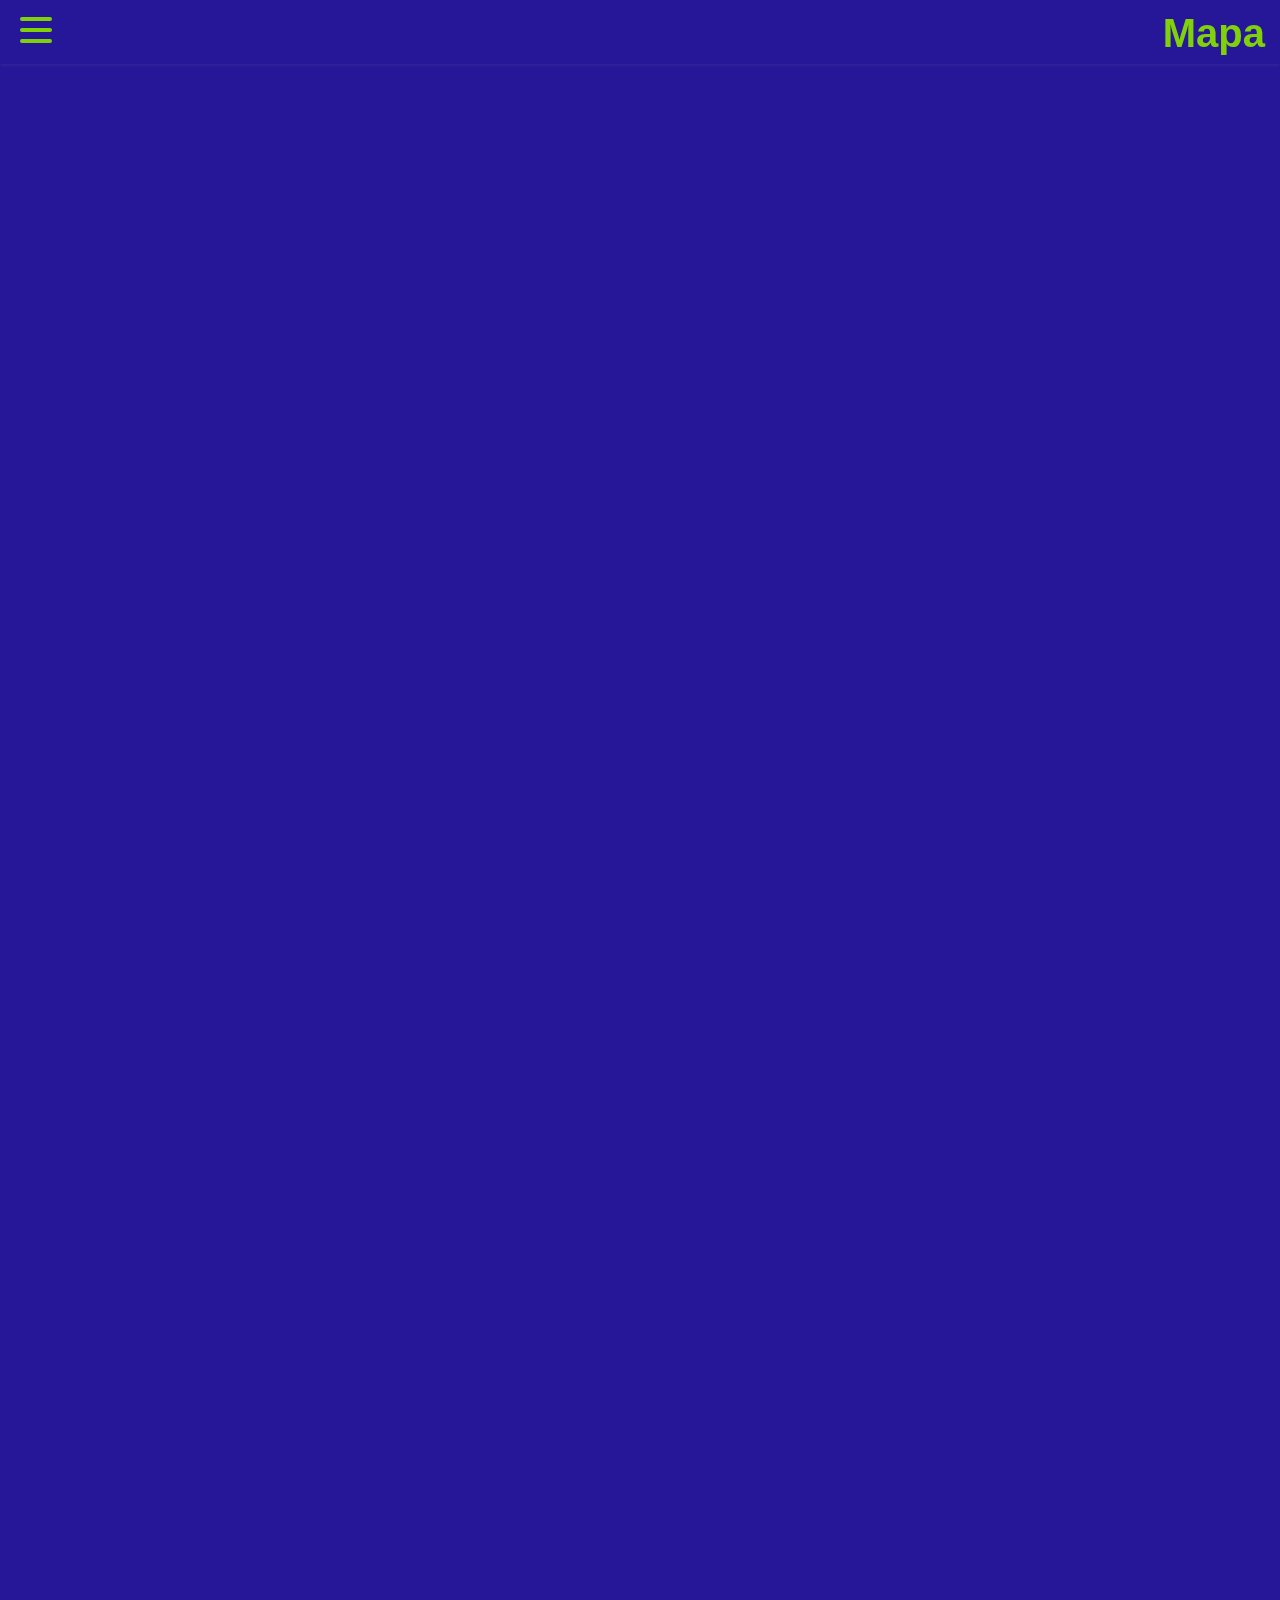
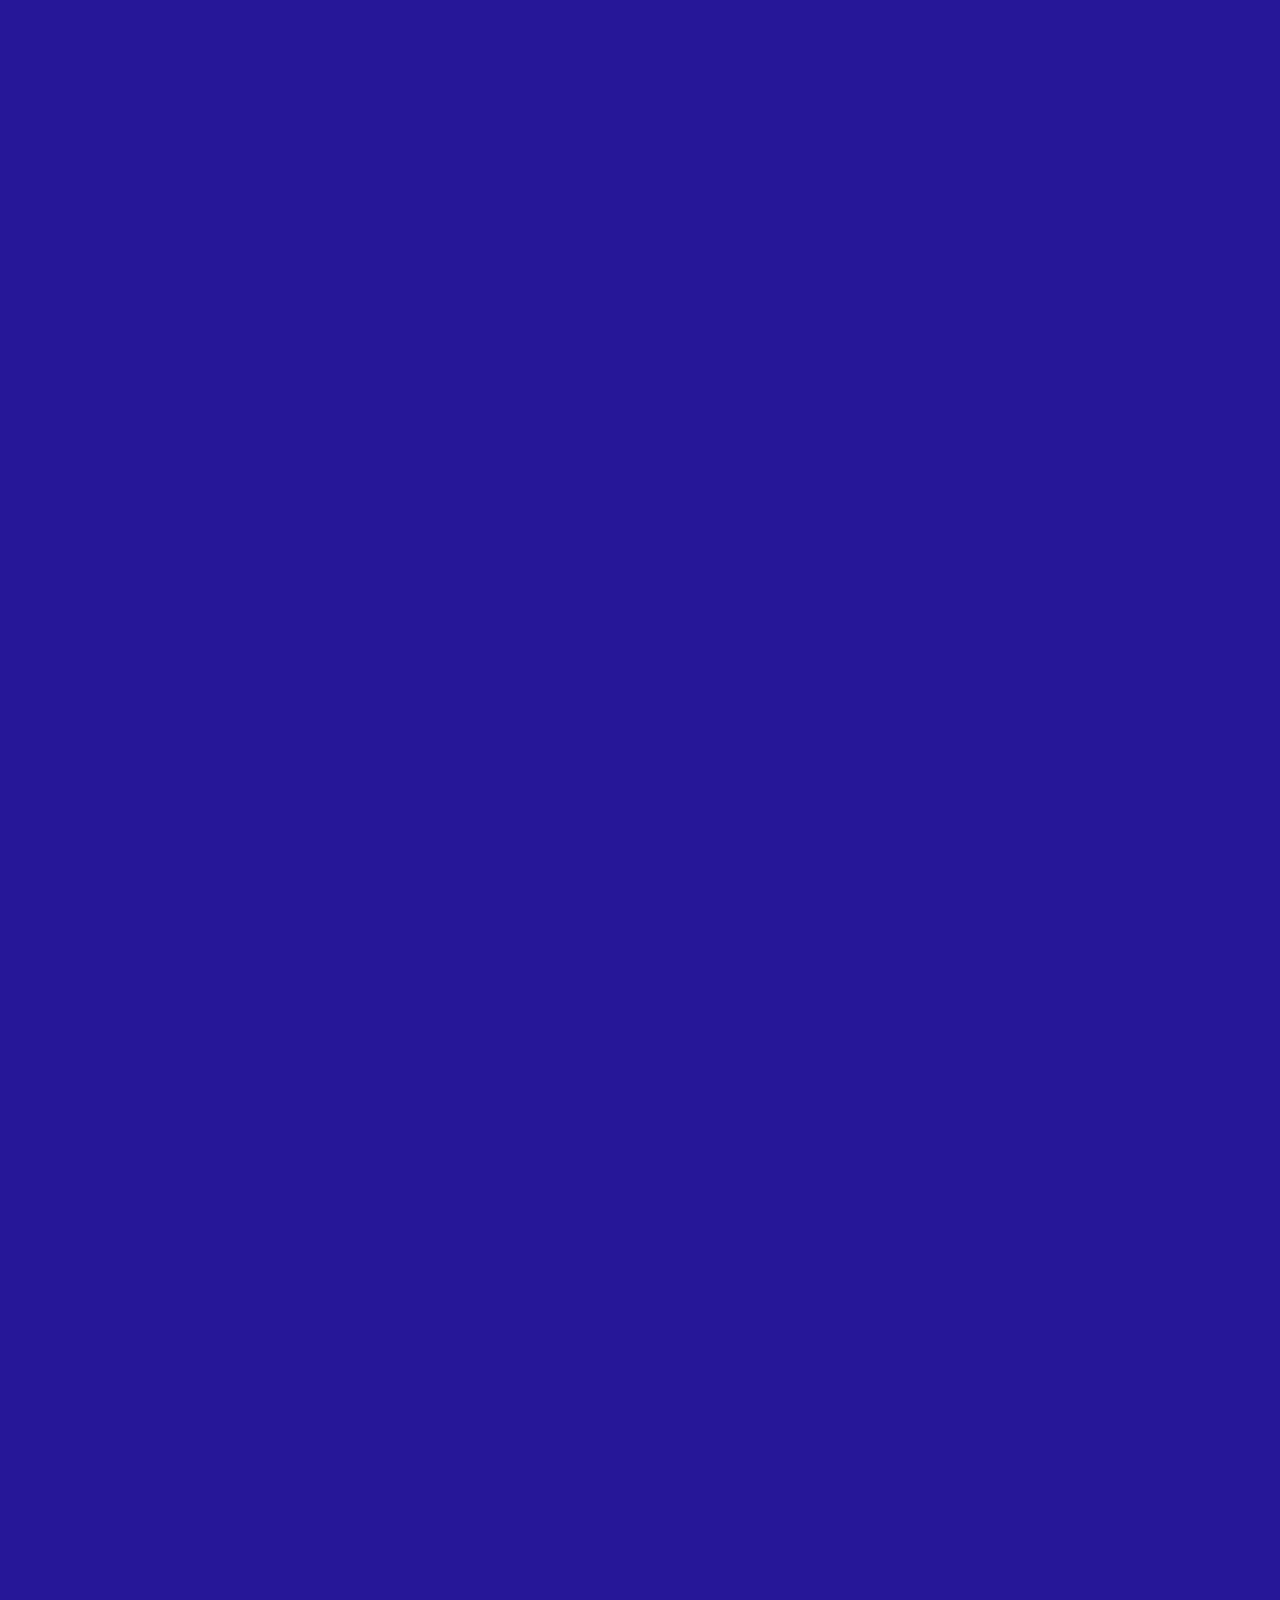
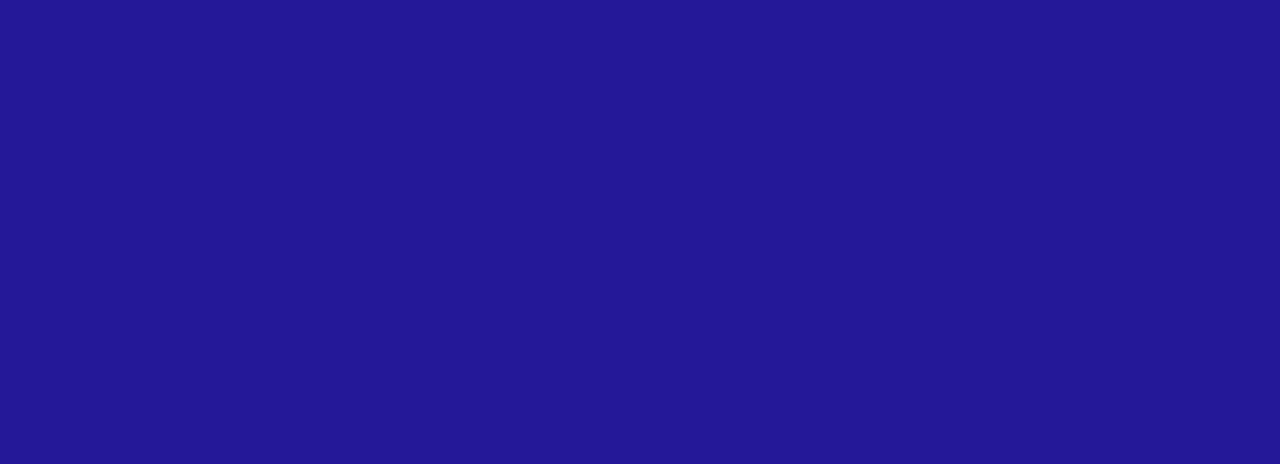
<file: map.html>
<!DOCTYPE html>
<html lang="en">
    <head>
        <meta charset="UTF-8">
        <meta http-equiv="X-UA-Compatible" content="IE=edge">
        <meta name="viewport" content="width=device-width, initial-scale=1.0">

        <link rel="stylesheet" href="map.css">

        <script src='https://api.mapbox.com/mapbox-gl-js/v2.8.2/mapbox-gl.js'></script>
        <link href='https://api.mapbox.com/mapbox-gl-js/v2.8.2/mapbox-gl.css' rel='stylesheet' />

        <title>O que jair tá fazendo?</title>
    </head>
    <body>
        <!-- Início do menu -->
  <nav>
    <div class="navbar">
      <div class="container nav-container">
          <input class="checkbox" type="checkbox" name="" id="" />
          <div class="hamburger-lines">
            <span class="line line1"></span>
            <span class="line line2"></span>
            <span class="line line3"></span>
          </div>  
          <div class="logo">
            <h1>Mapa</h1>
        </div>
        <div class="menu-items">
            <li class="menu-iten"> <a href="https://oquejair.github.io/site">Início</a> </li>
            <li class="menu-iten"> <a href="https://twitter.com/oquejair" target="_blank">Bot Twitter</a> </li>
            <li class="menu-iten"> <a href="https://t.me/oquejair_bot" target="_blank">Bot Telegram</a> </li>
            <li class="menu-iten"> <a href="https://oquejair.github.io/site/quiz/quiz.html">Quiz</a> </li>
            <li class="menu-iten"> <a href="https://oquejair.github.io/site/calendar/calendar.html">Calendário</a> </li>
            <li class="menu-iten"> <a href="https://oquejair.github.io/site/map/map.html">Mapa</a> </li>
            <li class="menu-iten"> <a href="https://github.com/oquejair/oquejair" target="_blank">Código aberto</a> </li>
            <li class="menu-iten"> <a href="https://oquejair.github.io/site/about/about.html">Sobre</a> </li>
          </div>
      </div>
    </div>
  </nav>
  <!-- Fim do menu -->

        <main>
            
            <section class="passos">
                <div id="map"></div>
                <div class= 'passo-1'></div>
                <div class= 'passo-2'></div>
                <div class= 'passo-3'></div>
                <div class= 'passo-4'></div>
            </section>

            <div class = "gatilhos">
                <div data-alvo="passo-1">
                    <div class = 'titulo'>
                        <h1>As viagens de Jair</h1>
                        <h2>Com dados da agenda presidencial de Jair até 1° de julho de 2022, selecionamos 3 curiosidades entre as 10 cidades 
                            onde o presidente esteve mais dias em seu mandato.</h2>
                    </div>

                </div>
                <div data-alvo="passo-2">
                    <div class="text-box">
                        <p><b>Resende (RJ) - Brasil</b></p>
                        <p>Essa cidade de 132 mil habitantes aparece em 3º lugar no ranking de locais onde Jair mais ficou: 9 dias.
                        Em todas as vezes para cerimônias na Academia Militar das Agulhas Negras (AMAN), a escola de formação de 
                        oficiais que podem chegar aos mais altos cargos do Exército e onde o presidente estudou nos anos 70.
                        </p>
                    </div>
                </div>
                <div data-alvo="passo-3">
                    <div class="text-box">
                        <p><b>São Francisco do Sul (SC) - Brasil</b></p>
                        <p>Em 9º lugar aparece uma cidade de 27 mil habitantes: São Francisco do Sul (SC), onde Jair passou 
                            férias em 2022. Andou de jet-ski, foi a parque de diversões, onde deu pilotou carros "Hot Wheels" 
                            em um show. Gastou quase R$ 900 mil nessa viagem. E ignorou as enchentes que aconteciam na Bahia, 
                            onde morreram 26 pessoas.
                        </p>
                    </div>
                </div>
                <div data-alvo="passo-4">
                    <div class="text-box">
                        <p><b>Abu Dhabi - Brasil</b></p>
                        <p>A cidade fora do Brasil em que Bolsonaro ficou mais tempo foi Abu Dhabi, nos Emirados Árabes, 
                            com 4 dias. Vale saber que, nos bastidores, o governo de Jair tem se aproximado da empresa de 
                            "cibersegurança" DarkMatter, que é investigada pelo FBI, acusada de ser um projeto de hackeamento, 
                            espionagem, identificação, difamação e repressão de opositores do país. 
                        </p>
                    </div>
                </div>
            </div>

            <script src='map.js'></script>
        </main>
    </body>
</html>
</file>
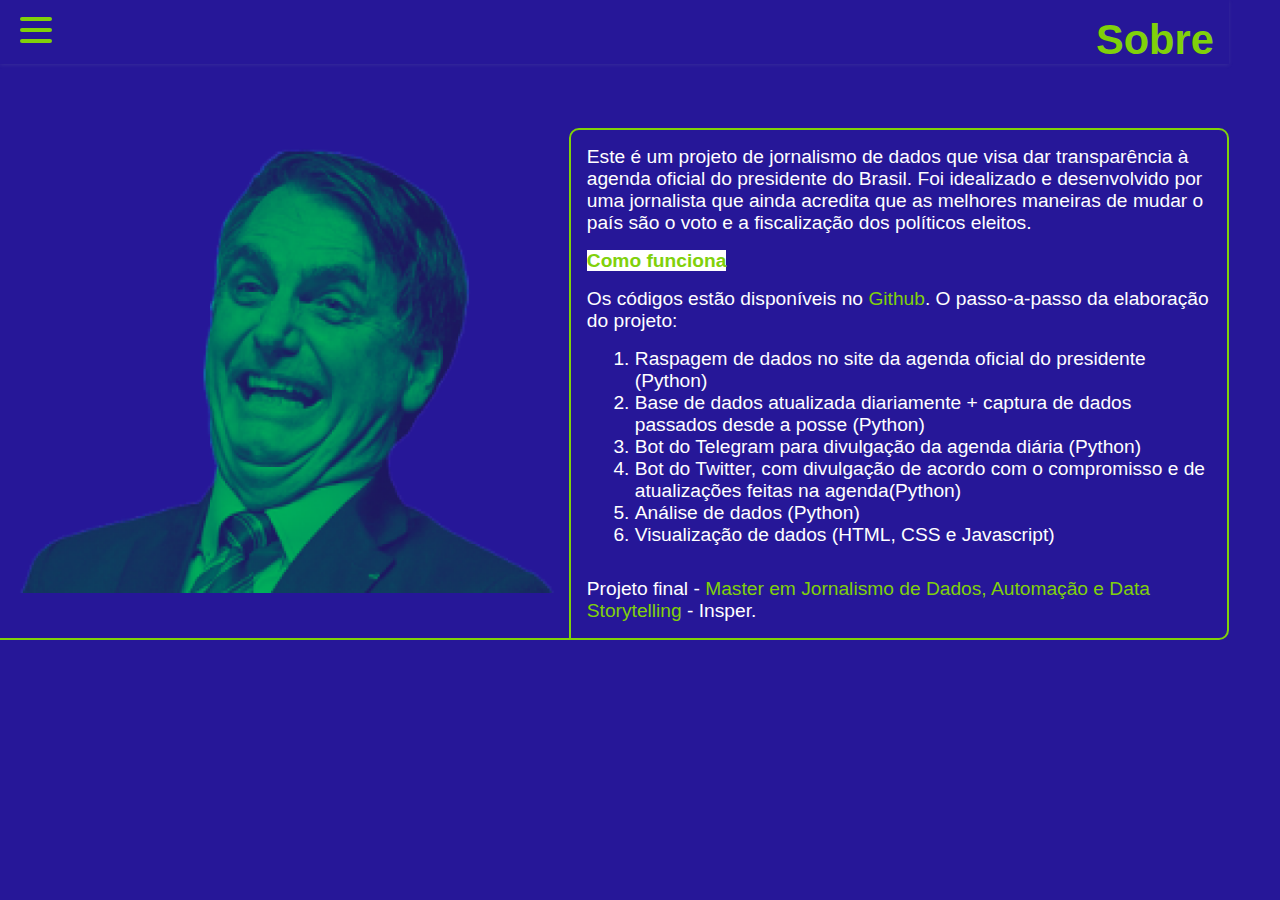
<file: about/about.html>
<!DOCTYPE html>
<html lang="pt">
  <head>
      <meta charset="UTF-8">
      <meta http-equiv="X-UA-Compatible" content="IE=edge">
      <meta name="viewport" content="width=device-width, initial-scale=1.0">
      <link rel="stylesheet" href="about.css">
      <title>O que jair tá fazendo?</title>
  </head>
  <body>

    <!-- Início do menu -->
    <nav>
      <div class="navbar">
        <div class="container nav-container">
            <input class="checkbox" type="checkbox" name="" id="" />
            <div class="hamburger-lines">
              <span class="line line1"></span>
              <span class="line line2"></span>
              <span class="line line3"></span>
            </div> 
            <div class="logo">
              <h1>Sobre</h1>
          </div>
            <div class="menu-items">
              <li class="menu-iten"> <a href="https://oquejair.github.io/site">Início</a> </li>
              <li class="menu-iten"> <a href="https://twitter.com/oquejair" target="_blank">Bot Twitter</a> </li>
              <li class="menu-iten"> <a href="https://t.me/oquejair_bot" target="_blank">Bot Telegram</a> </li>
              <li class="menu-iten"> <a href="https://oquejair.github.io/site/quiz/quiz.html">Quiz</a> </li>
              <li class="menu-iten"> <a href="https://oquejair.github.io/site/calendar/calendar.html">Calendário</a> </li>
              <li class="menu-iten"> <a href="https://oquejair.github.io/site/map/map.html">Mapa</a> </li>
              <li class="menu-iten"> <a href="https://github.com/oquejair/oquejair" target="_blank">Código aberto</a> </li>
              <li class="menu-iten"> <a href="https://oquejair.github.io/site/about/about.html">Sobre</a> </li>
            </div>
        </div>
      </div>
    </nav>
    <!-- Fim do menu -->

    <!-- Sobre -->
    <section>
      <div class="jair">
        <img src="jair.png">
      </div>
      <div class="sobre">
        <p>Este é um projeto de jornalismo de dados que visa dar transparência à agenda oficial do presidente do Brasil. 
          Foi idealizado e desenvolvido por uma jornalista que ainda acredita que as melhores 
          maneiras de mudar o país são o voto e a fiscalização dos políticos eleitos.</p>
        <br>
        <p><b><span class ="title"> Como funciona </span></b></p><br>
        <p>Os códigos estão disponíveis no <a href="https://github.com/oquejair/oquejair" target="_blank">Github</a>. O passo-a-passo da elaboração do projeto:</p>
        <br>
        <ol>
          <li>Raspagem de dados no site da agenda oficial do presidente (Python)</li>
          <li>Base de dados atualizada diariamente + captura de dados passados desde a posse (Python)</li>
          <li>Bot do Telegram para divulgação da agenda diária (Python)</li>
          <li>Bot do Twitter, com divulgação de acordo com o compromisso e de atualizações feitas na agenda(Python)</li>
          <li>Análise de dados (Python)</li>
          <li>Visualização de dados (HTML, CSS e Javascript)</li>
        </ol>
        <br>
        <br>
        <p>Projeto final - <a href="https://www.insper.edu.br/pos-graduacao/master-em-jornalismo-de-dados-automacao-e-data-storytelling/" target="_blank">Master em Jornalismo de Dados, Automação e Data Storytelling</a> - Insper.</p>
      </div>
    <section>
  </body>
</html>
</file>
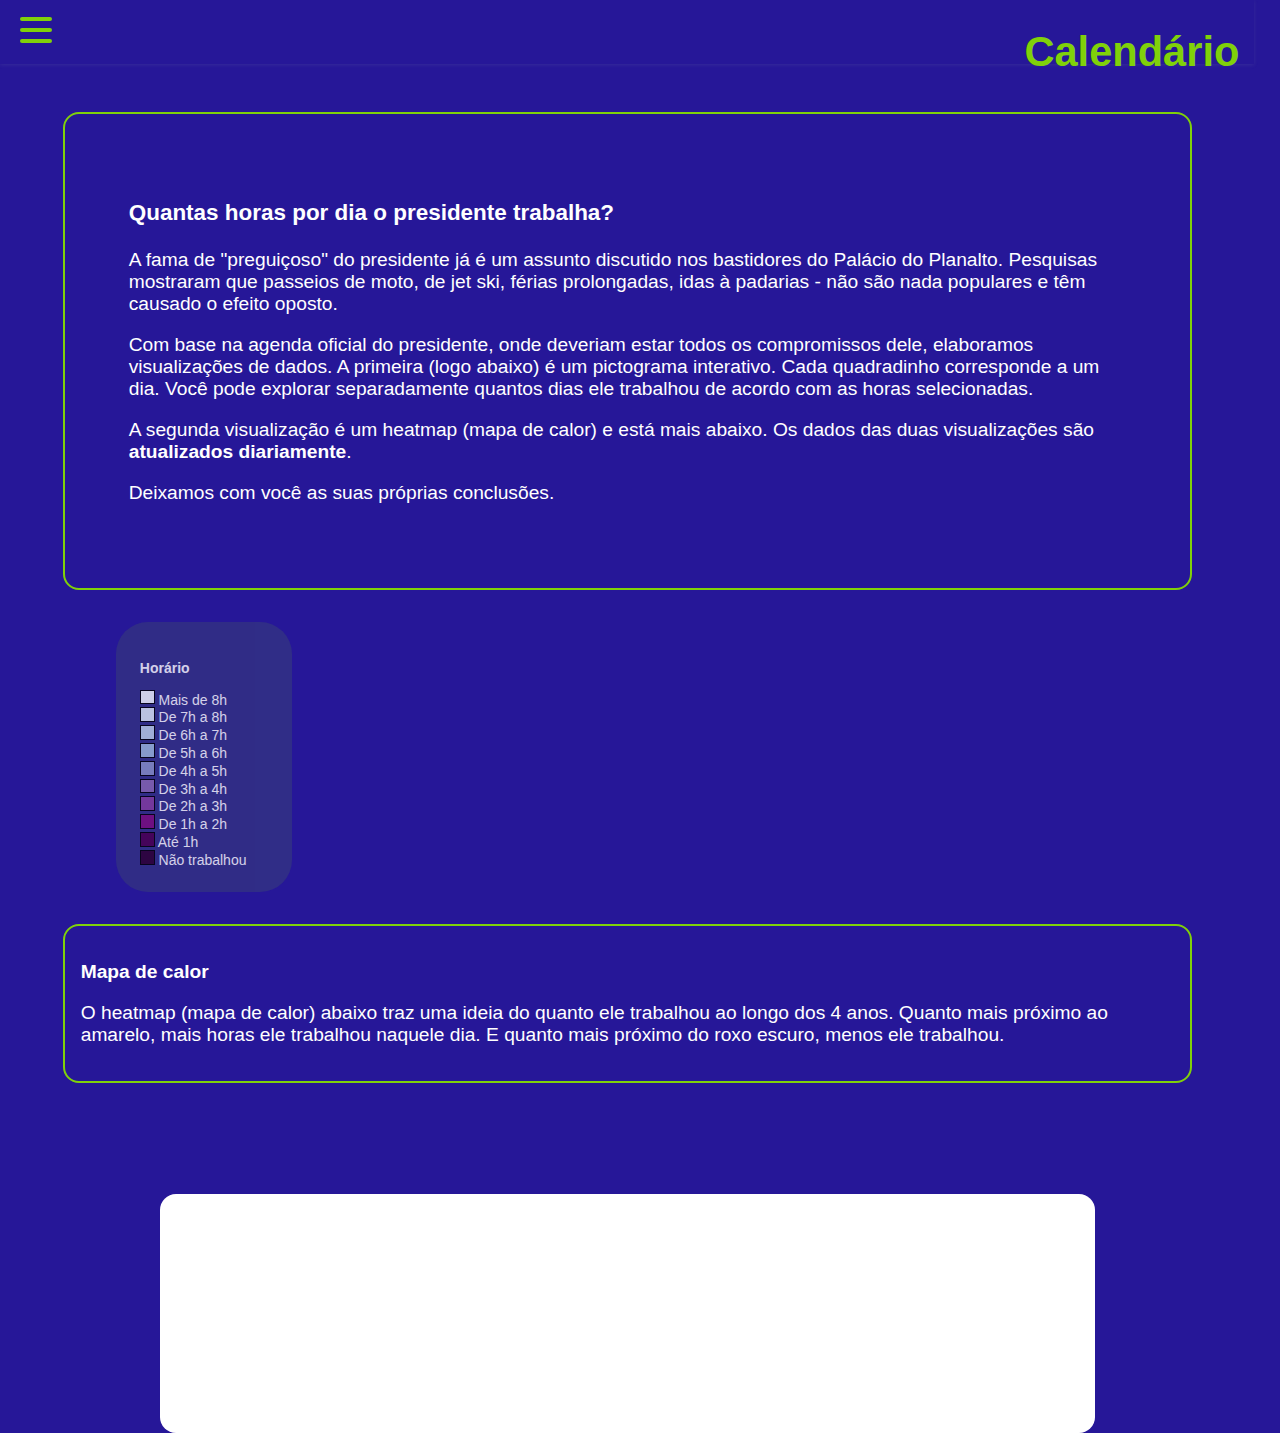
<file: calendar/calendar.html>
<!DOCTYPE html>
<html lang="en">
    <head>
        <meta charset="UTF-8">
        <meta http-equiv="X-UA-Compatible" content="IE=edge">
        <meta name="viewport" content="width=device-width, initial-scale=1.0">
        <style></style>
        <title>O que jair tá fazendo?</title>
        <link rel="stylesheet" href="calendar.css">
    </head>
    <body>
   <!-- início do menu -->
    <nav>
      <div class="navbar">
      <div class="container nav-container">
          <input class="checkbox" type="checkbox" name="" id="" />
          <div class="hamburger-lines">
              <span class="line line1"></span>
              <span class="line line2"></span>
              <span class="line line3"></span>
          </div> 
          <div class="logo">
              <h1>Calendário</h1>
          </div>
            <div class="menu-items">
              <li class="menu-iten"> <a href="https://oquejair.github.io/site">Início</a> </li>
              <li class="menu-iten"> <a href="https://twitter.com/oquejair" target="_blank">Bot Twitter</a> </li>
              <li class="menu-iten"> <a href="https://t.me/oquejair_bot" target="_blank">Bot Telegram</a> </li>
              <li class="menu-iten"> <a href="quiz/quiz">Quiz</a> </li>
              <li class="menu-iten"> <a href="/calendar/calendar">Calendário</a> </li>
              <li class="menu-iten"> <a href="/map/map">Mapa</a> </li>
              <li class="menu-iten"> <a href="https://github.com/oquejair/oquejair" target="_blank">Código aberto</a> </li>
              <li class="menu-iten"> <a href="https://oquejair.github.io/site/about/about.html">Sobre</a> </li>
            </div>
         </div>
      </div>
  </nav>   
        <main>
            <div class="explanation">
                <h3><b>Quantas horas por dia o presidente trabalha?</b></h3>
                <p>A fama de "preguiçoso" do presidente já é um assunto discutido nos bastidores do Palácio do Planalto. Pesquisas mostraram que passeios de moto, de jet ski, férias prolongadas, idas à padarias - não são nada populares e têm causado o efeito oposto.</p>
                <p>Com base na agenda oficial do presidente, onde deveriam estar todos os compromissos dele, elaboramos visualizações de dados. A primeira (logo abaixo) é um pictograma interativo. Cada quadradinho corresponde a um dia. Você pode explorar separadamente quantos dias ele trabalhou de acordo com as horas selecionadas.</p>
                <p>A segunda visualização é um heatmap (mapa de calor) e está mais abaixo. Os dados das duas visualizações são <b>atualizados diariamente</b>.</p>
                <p>Deixamos com você as suas próprias conclusões.</p>
            </div>
            <div class="menu">
                <p><b>Horário</b></p>
                <label>
                    <input type="checkbox" name="menu" value="+8"> Mais de 8h
                </label>
                <label>
                    <input type="checkbox" name="menu" value="7-8"> De 7h a 8h
                </label>
                <label>
                    <input type="checkbox" name="menu" value="6-7"> De 6h a 7h
                </label>
                <label>
                    <input type="checkbox" name="menu" value="5-6"> De 5h a 6h 
                </label>
                <label>
                    <input type="checkbox" name="menu" value="4-5"> De 4h a 5h 
                </label>
                <label>
                    <input type="checkbox" name="menu" value="3-4"> De 3h a 4h
                </label>
                <label>
                    <input type="checkbox" name="menu" value="2-3"> De 2h a 3h 
                </label>
                <label>
                    <input type="checkbox" name="menu" value="1-2"> De 1h a 2h
                </label>
                <label>
                    <input type="checkbox" name="menu" value="0-1"> Até 1h
                </label>
                <label>
                    <input type="checkbox" name="menu" value="0"> Não trabalhou <span></span>
                </label>
            </div>
            <div class="pictogram"></div>
            <div class="explanation-2">
                <p><b>Mapa de calor</b></p>
                <p>O heatmap (mapa de calor) abaixo traz uma ideia do quanto ele trabalhou ao longo dos 4 anos.  Quanto mais próximo ao amarelo, mais horas ele trabalhou naquele dia. E quanto mais próximo do roxo escuro, menos ele trabalhou.</p>
            </div>
            <div class="fig">
                
            </div>
        </main>
        <script src='calendar.js'></script>
    </body>
</html>
</file>
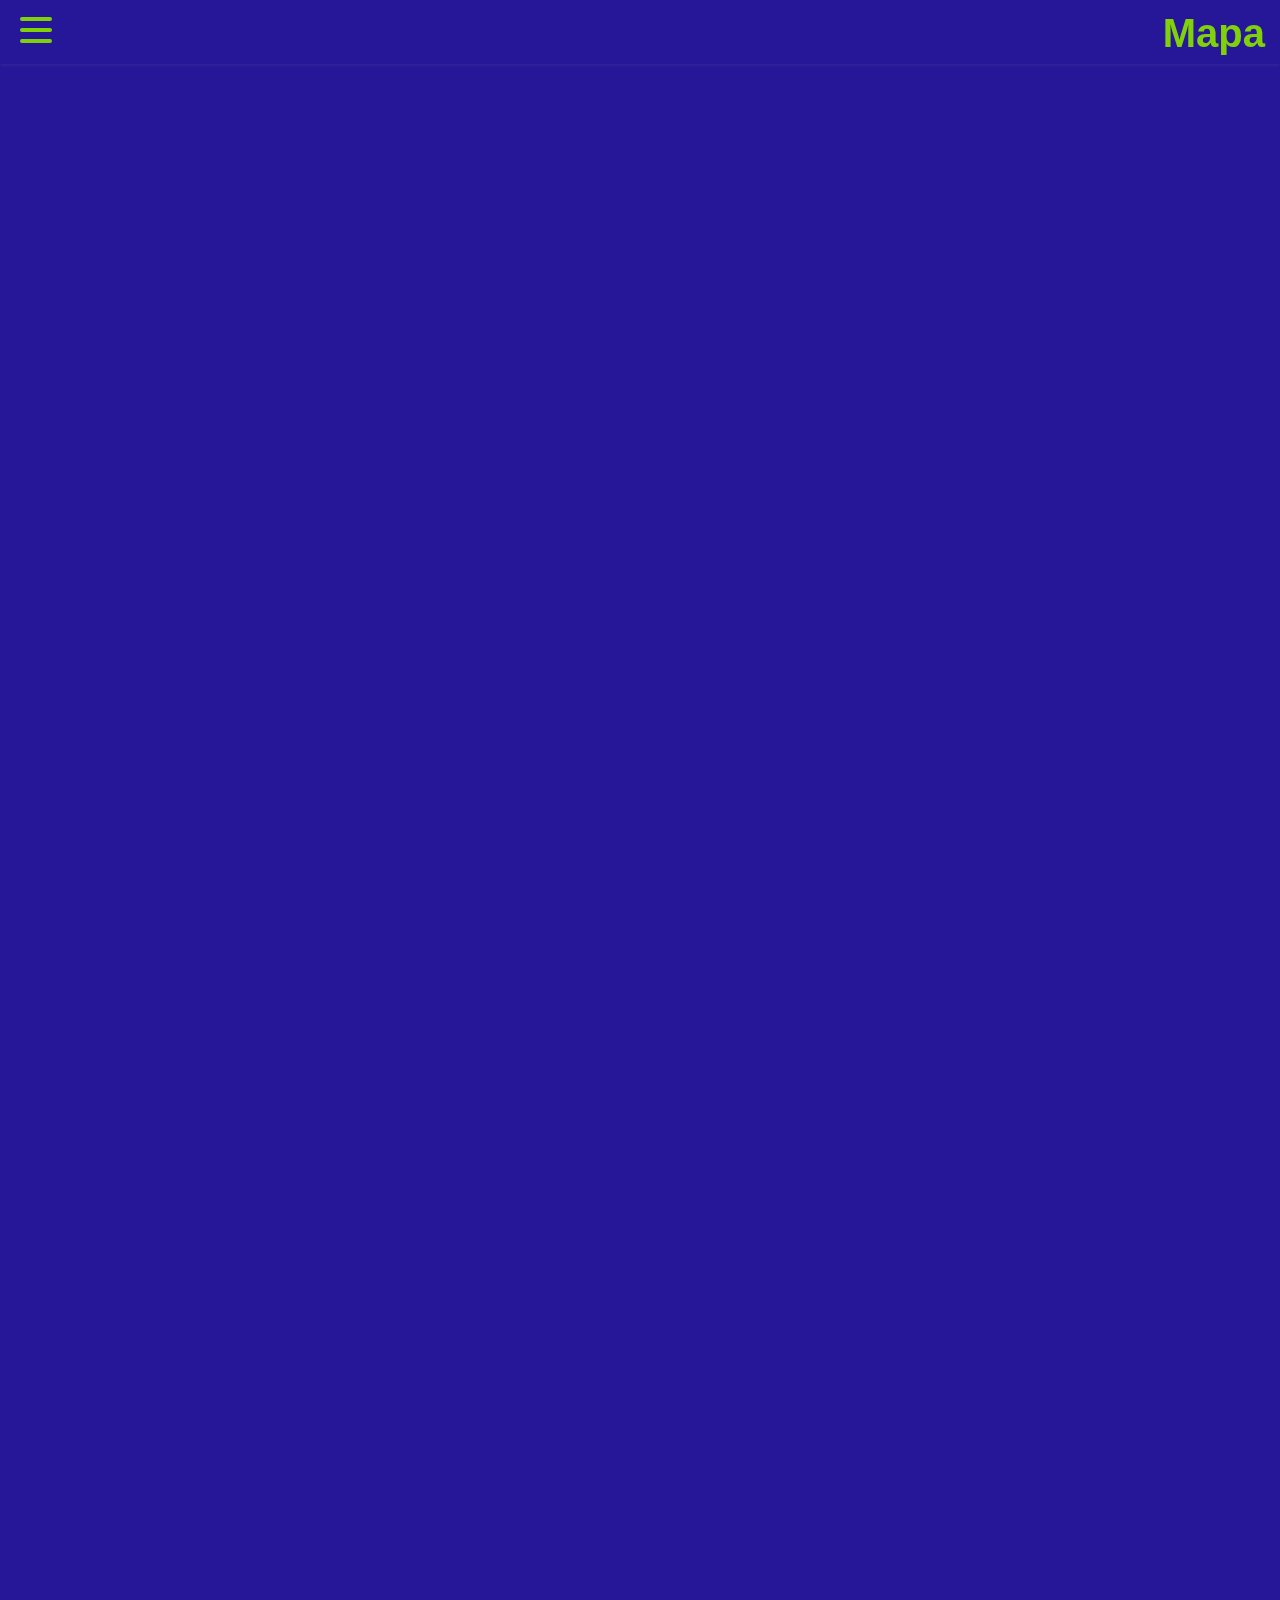
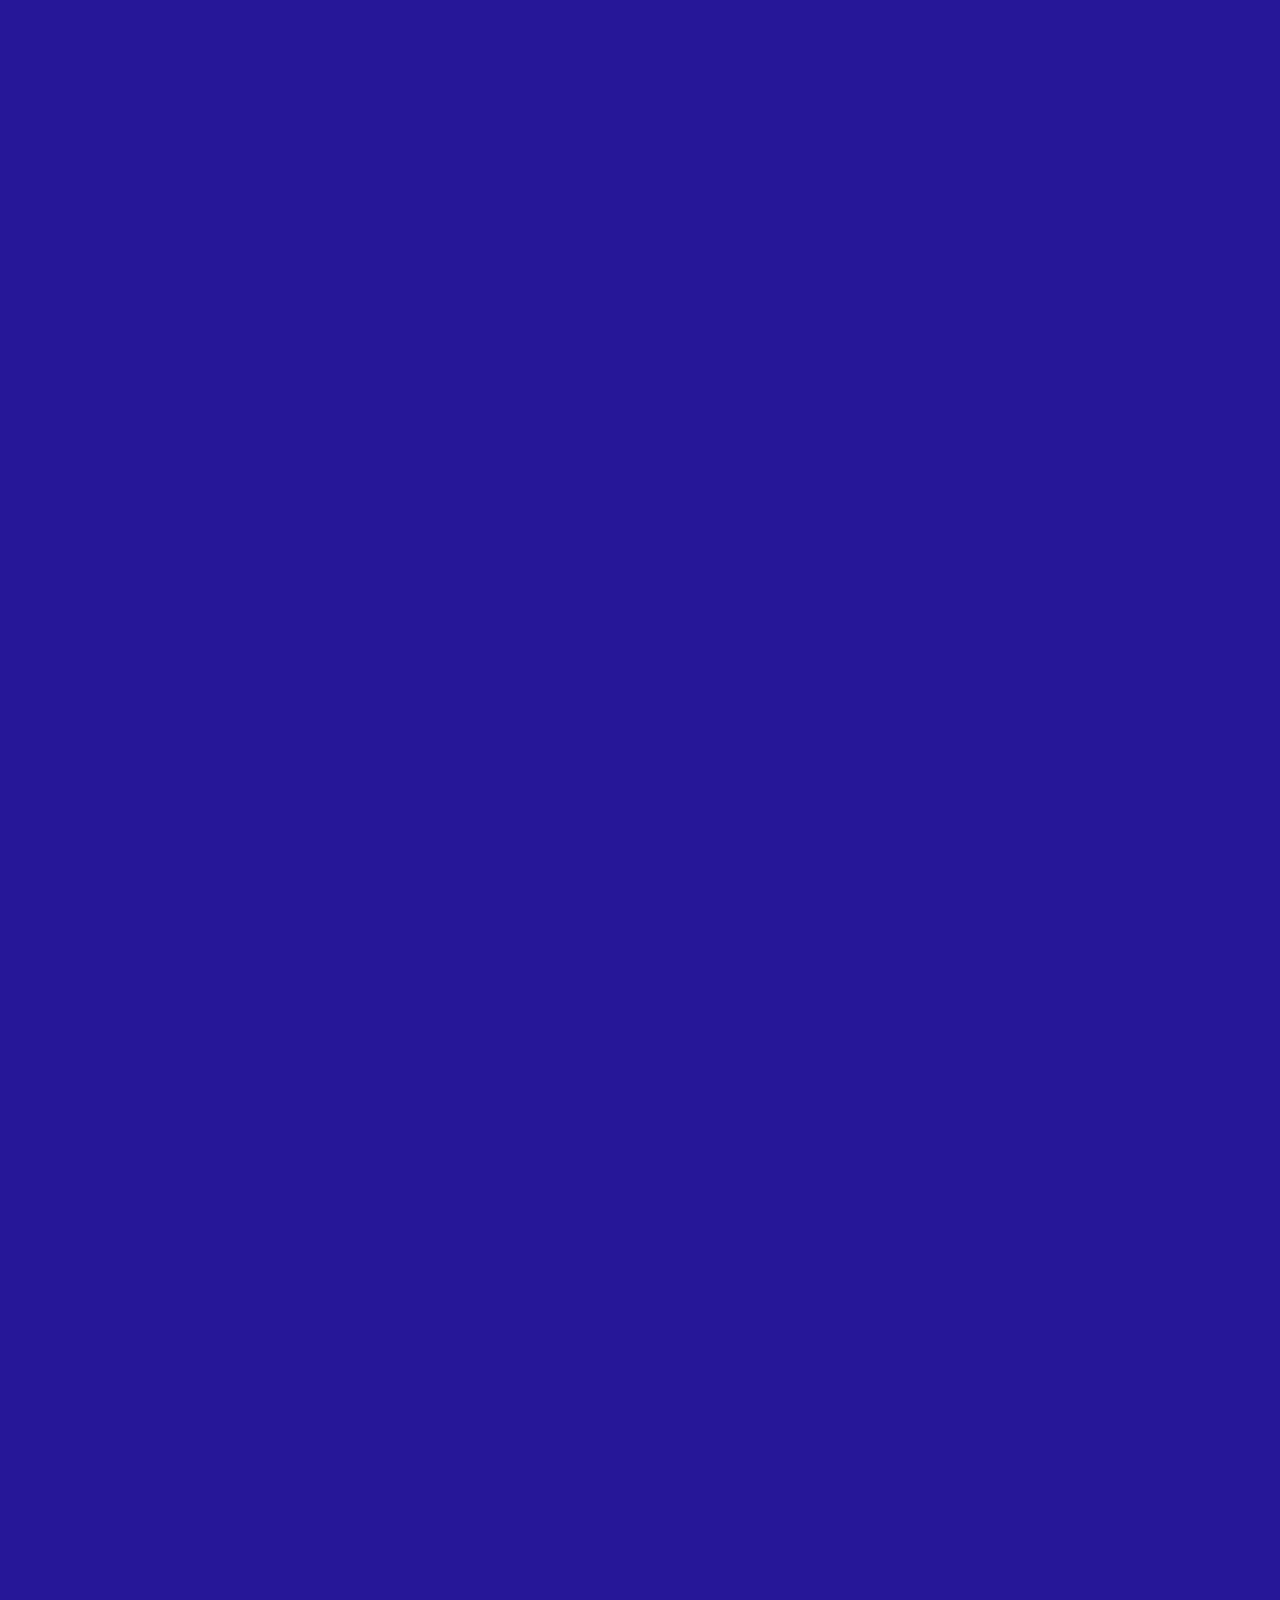
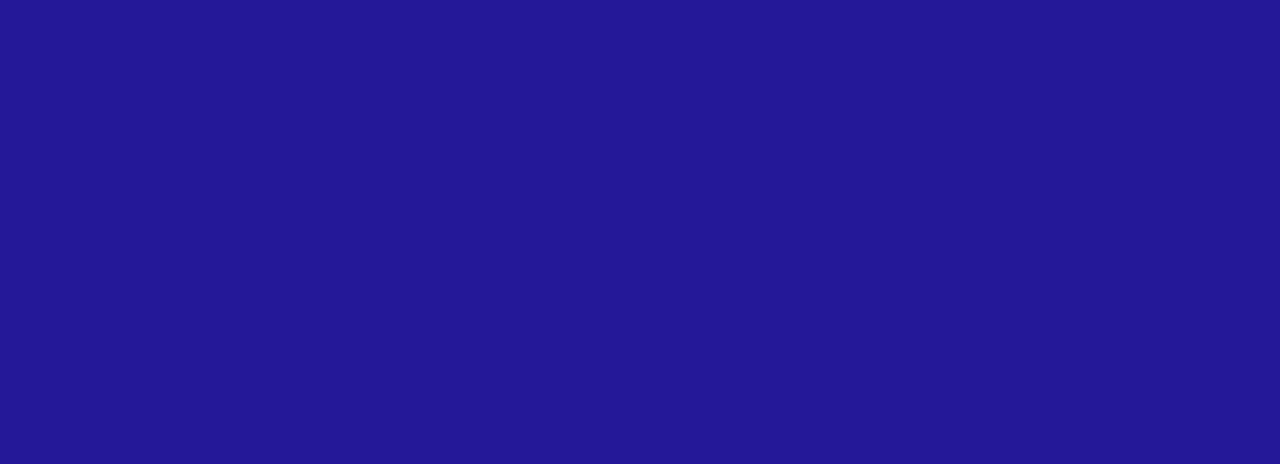
<file: map/map.html>
<!DOCTYPE html>
<html lang="en">
    <head>
        <meta charset="UTF-8">
        <meta http-equiv="X-UA-Compatible" content="IE=edge">
        <meta name="viewport" content="width=device-width, initial-scale=1.0">

        <link rel="stylesheet" href="map.css">

        <script src='https://api.mapbox.com/mapbox-gl-js/v2.8.2/mapbox-gl.js'></script>
        <link href='https://api.mapbox.com/mapbox-gl-js/v2.8.2/mapbox-gl.css' rel='stylesheet' />

        <title>O que jair tá fazendo?</title>
    </head>
    <body>
        <!-- Início do menu -->
  <nav>
    <div class="navbar">
      <div class="container nav-container">
          <input class="checkbox" type="checkbox" name="" id="" />
          <div class="hamburger-lines">
            <span class="line line1"></span>
            <span class="line line2"></span>
            <span class="line line3"></span>
          </div>  
          <div class="logo">
            <h1>Mapa</h1>
        </div>
        <div class="menu-items">
          <li class="menu-iten"> <a href="https://oquejair.github.io/site">Início</a> </li>
          <li class="menu-iten"> <a href="https://twitter.com/oquejair" target="_blank">Bot Twitter</a> </li>
          <li class="menu-iten"> <a href="https://t.me/oquejair_bot" target="_blank">Bot Telegram</a> </li>
          <li class="menu-iten"> <a href="/quiz/quiz">Quiz</a> </li>
          <li class="menu-iten"> <a href="/calendar/calendar">Calendário</a> </li>
          <li class="menu-iten"> <a href="/map/map">Mapa</a> </li>
          <li class="menu-iten"> <a href="https://github.com/oquejair/oquejair" target="_blank">Código aberto</a> </li>
          <li class="menu-iten"> <a href="https://oquejair.github.io/site/about/about.html">Sobre</a> </li>
        </div>
      </div>
    </div>
  </nav>
  <!-- Fim do menu -->

        <main>
            
            <section class="passos">
                <div id="map"></div>
                <div class= 'passo-1'></div>
                <div class= 'passo-2'></div>
                <div class= 'passo-3'></div>
                <div class= 'passo-4'></div>
            </section>

            <div class = "gatilhos">
                <div data-alvo="passo-1">
                    <div class = 'titulo'>
                        <h1>As viagens de Jair</h1>
                        <h2>Com dados da agenda presidencial de Jair até 1° de julho de 2022, selecionamos 3 curiosidades entre as 10 cidades 
                            onde o presidente esteve mais dias em seu mandato.</h2>
                    </div>

                </div>
                <div data-alvo="passo-2">
                    <div class="text-box">
                        <p><b>Resende (RJ) - Brasil</b></p>
                        <p>Essa cidade de 132 mil habitantes aparece em 3º lugar no ranking de locais onde Jair mais ficou: 9 dias.
                        Em todas as vezes para cerimônias na Academia Militar das Agulhas Negras (AMAN), a escola de formação de 
                        oficiais que podem chegar aos mais altos cargos do Exército e onde o presidente estudou nos anos 70.
                        </p>
                    </div>
                </div>
                <div data-alvo="passo-3">
                    <div class="text-box">
                        <p><b>São Francisco do Sul (SC) - Brasil</b></p>
                        <p>Em 9º lugar aparece uma cidade de 27 mil habitantes: São Francisco do Sul (SC), onde Jair passou 
                            férias em 2022. Andou de jet-ski, foi a parque de diversões, onde deu pilotou carros "Hot Wheels" 
                            em um show. Gastou quase R$ 900 mil nessa viagem. E ignorou as enchentes que aconteciam na Bahia, 
                            onde morreram 26 pessoas.
                        </p>
                    </div>
                </div>
                <div data-alvo="passo-4">
                    <div class="text-box">
                        <p><b>Abu Dhabi - Brasil</b></p>
                        <p>A cidade fora do Brasil em que Bolsonaro ficou mais tempo foi Abu Dhabi, nos Emirados Árabes, 
                            com 4 dias. Vale saber que, nos bastidores, o governo de Jair tem se aproximado da empresa de 
                            "cibersegurança" DarkMatter, que é investigada pelo FBI, acusada de ser um projeto de hackeamento, 
                            espionagem, identificação, difamação e repressão de opositores do país. 
                        </p>
                    </div>
                </div>
            </div>

            <script src='map.js'></script>
        </main>
    </body>
</html>
</file>
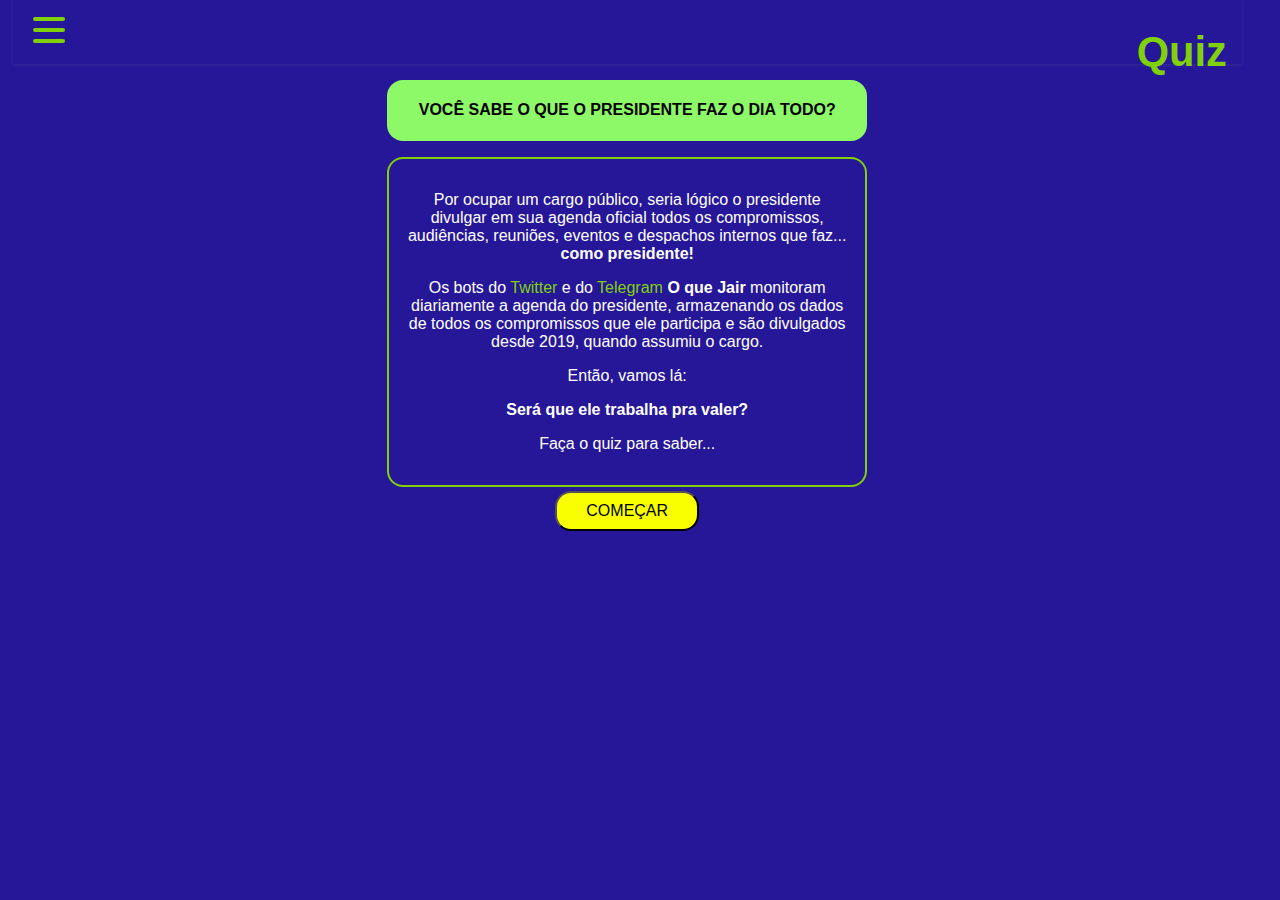
<file: quiz/quiz.html>
<!DOCTYPE html>
<html lang="en">
  <head>
    <meta charset="UTF-8">
    <meta http-equiv="X-UA-Compatible" content="IE=edge">
    <meta name="viewport" content="width=device-width, initial-scale=1.0">
    <title>O que Jair tá fazendo?</title>
    <link rel="stylesheet" href="quiz.css">
  </head>
  <body>
    <!-- início do menu -->
    <nav>
      <div class="navbar">
      <div class="container nav-container">
          <input class="checkbox" type="checkbox" name="" id="" />
          <div class="hamburger-lines">
              <span class="line line1"></span>
              <span class="line line2"></span>
              <span class="line line3"></span>
          </div> 
          <div class="logo">
              <h1>Quiz</h1>
          </div>
            <div class="menu-items">
              <li class="menu-iten"> <a href="https://oquejair.github.io/site">Início</a> </li>
              <li class="menu-iten"> <a href="https://twitter.com/oquejair" target="_blank">Bot Twitter</a> </li>
              <li class="menu-iten"> <a href="https://t.me/oquejair_bot" target="_blank">Bot Telegram</a> </li>
              <li class="menu-iten"> <a href="https://oquejair.github.io/site/quiz/quiz.html">Quiz</a> </li>
              <li class="menu-iten"> <a href="https://oquejair.github.io/site/calendar/calendar.html">Calendário</a> </li>
              <li class="menu-iten"> <a href="https://oquejair.github.io/site/map/map.html">Mapa</a> </li>
              <li class="menu-iten"> <a href="https://github.com/oquejair/oquejair" target="_blank">Código aberto</a> </li>
              <li class="menu-iten"> <a href="https://oquejair.github.io/site/about/about.html">Sobre</a> </li>
            </div>
      </div>
      </div>
  </nav>
  <!-- fim do menu -->
  
  <!-- início do quiz -->
    <main>
      <div class="quiz passo-0 passo-ativo" >
        <div class="question">
          <h4>VOCÊ SABE O QUE O PRESIDENTE FAZ O DIA TODO?</h4>
        </div>
        <div class="intro">
          <p>Por ocupar um cargo público, seria lógico o presidente divulgar em sua agenda oficial todos os compromissos, audiências, reuniões, eventos e despachos internos que faz... <b>como presidente!</b></p>
          <p>Os bots do <a href="https://twitter.com/oquejair" target="_blank">Twitter</a> e do <a href="https://t.me/oquejair_bot" target="_blank">Telegram</a> <b>O que Jair</b> monitoram diariamente a agenda do presidente, armazenando os dados de todos os compromissos que ele participa e são divulgados desde 2019, quando assumiu o cargo.</p>
          <p>Então, vamos lá:</p>
          <p><b>Será que ele trabalha pra valer?</b></p>
          <p>Faça o quiz para saber...</p>
        </div>
        <button data-alvo=".passo-1" class="botao-ativo">COMEÇAR</button>
      </div>

      <!-- quiz 1 -->
      <div class="quiz passo-1">
        <div class="question">
          <h4>QUANTAS HORAS JAIR TRABALHA POR DIA?</h4>
        </div>
        <ol>
          <li class="quiz-list">12 horas e 28 minutos</li>
          <li class="quiz-list">5 horas e 56 minutos</li>
          <li class="quiz-list">6 horas e 09 minutos</li>
          <li class="quiz-list">8 horas e 43 minutos</li>
          <li class="quiz-list correct">3 horas e 51 minutos</li>
        </ol>
        <div class="part-2">
          <div class="answer">
            <p><b>RESPOSTA</b>: 3 horas e 51 minutos</p>
          </div>
          <div class="graphic">
            <img src="imagens/graph_1.png">
          </div>
          <div class="comment">
            <p>Você deve ser do time dos que trabalham, em média, 8 horas por dia, né?</p>
            <button data-alvo=".passo-2">PRÓXIMO</button>
          </div>    
        </div> 
      </div>
   
      <!-- quiz 2 -->
      <div class="quiz passo-2">
        <div class="question">
          <h4>QUAL ANO JAIR MAIS TRABALHOU?</h4>
        </div>
        <ol>
          <li class="quiz-list correct">2019</li>
          <li class="quiz-list">2020</li>
          <li class="quiz-list">2021</li>
          <li class="quiz-list">2022</li>
          <li class="quiz-list">O mesmo tempo em todos os anos</li>
        </ol>
        <div class="part-2">
          <div class="answer">
            <p><b>RESPOSTA</b>: 2019, com 4h49min por dia</p>
          </div>
          <div class="graphic">
            <img src="imagens/graph_2.png">
          </div>
          <div class="comment">
            <p>Mesmo sem fazer isolamento, Jair  trabalhou bem menos nos 2 anos de pico de Covid-19 (2020 e 2021).</p>
            <button data-alvo=".passo-3">PRÓXIMO</button>
          </div>     
        </div>
      </div>
  
      <!-- quiz 3 -->
      <div class="quiz passo-3">
        <div class="question">
          <h4>GERALMENTE, EM QUAIS HORÁRIOS A AGENDA DO JAIR COMEÇA E TERMINA?</h4>
        </div>
        <ol>
          <li class="quiz-list correct">Começa às 10h30 e termina às 15h30</li>
          <li class="quiz-list">Começa às 08h e termina às 12h</li>
          <li class="quiz-list">Começa às 14h e termina às 18h</li>
          <li class="quiz-list">Começa às 8h e termina às 16h</li>
          <li class="quiz-list">Começa às 8h, almoça 12h e termina às 18h</li>
        </ol>
        <div class="part-2">
          <div class="answer">
            <p><b>RESPOSTA</b>: Começa às 10h30 e termina às 15h30</p>
          </div>
          <div class="graphic">
            <img src="imagens/graph_3.png">
          </div>
          <div class="comment">
            <p>E você tendo que entrar às 9h e sair às 18h, né?</p>
            <button data-alvo=".passo-4">PRÓXIMO</button>
          </div>     
        </div>
      </div>
                                      
     <!-- quiz 4 -->
      <div class="quiz passo-4">
        <div class="question">
          <h4>QUAIS DIAS DA SEMANA JAIR TRABALHA MENOS? (EXCETO FINAIS DE SEMANA)</h4>
        </div>
        <ol>
          <li class="quiz-list">Segunda-feira</li>
          <li class="quiz-list">Terça-feira</li>
          <li class="quiz-list">Quarta-feira</li>
          <li class="quiz-list">Quinta-feira</li>
          <li class="quiz-list correct">Sexta-feira</li>
        </ol>
        <div class="part-2">
          <div class="answer">
            <p><b>RESPOSTA</b>: Sexta-feira</p>
          </div>
          <div class="graphic">
            <img src="imagens/graph_4.png">
          </div>
          <div class="comment">
            <p>Sextou, né? Afinal, Jair tem que preparar o rolê de moto do fim de semana.</p>
            <button data-alvo=".passo-5">PRÓXIMO</button>
          </div>     
        </div>
      </div>                         
      <!-- resultado -->
      <div class="quiz passo-5">
        <div class="final">
          <div class="result">
            VOCÊ ACERTOU <output></output> <br>DE <span class="total"></span> RESPOSTAS!
          </div>
          <div class="explanation">
            <div class="final_title">
              <p>NA AGENDA DO JAIR TEM TUDO <br>O QUE ELE FAZ?</p>
            </div>
            <div class="nao">
              <b>NÃO!</b>
            </div>
            <div class="conclusion">
              <p>Segundo nosso levantamento, tem muito encontro e evento que ele vai e não aparece na agenda...  ou só aparece quando o compromisso já aconteceu! <br><br>
                Por isso, é importante a gente ficar de olho no que tem entrado (e no que não tem também) e exigir que <br><b>o que o presidente faz tem que ser divulgado!</b></p>
            </div>
          </div>
          <img class= "jair" src = "imagens/jair.png">
          <div class="final_comment">
            <p>Afinal de contas, se a gente tem que bater ponto... <br><b>por que ele não?</b></p>
            <button data-alvo=".passo-0">DE NOVO</button>
          </div>
        </div>
      </div>
    </main>   
    <script src='quiz.js'></script>                               
  </body>                         
</html>
</file>
<file: map.css>
* {
  box-sizing: border-box;
}

html, body{
  width: 100%;
  height: 100%;
  margin: 0;
  background-color: #261798;
}

body{
  font-family: Roboto, Arial, sans-serif;
  font-size: 14px;
  font-style: normal;
}

/* menu */    
.navbar {
  width: 100%;
  height: 4rem;
  box-shadow: 0 1px 4px rgb(146 161 176 / 15%);
}

.nav-container {
  display: flex;
  justify-content: space-between;
  align-items: center;
  height: 7rem;
  z-index: 1;
}

.navbar .menu-items {
  display: flex;
}

.navbar .nav-container li {
  list-style: none;
}

.navbar .nav-container a {
  text-decoration: none;
  color: #80D10A;
  font-weight: 500;
  font-size: 1.2rem;
  padding: 0.7rem;
}

.navbar .nav-container a:hover{
  font-weight: bolder;
}

.nav-container {
  display: block;
  position: relative;
  height: 60px;
}

.nav-container .checkbox {
  position: absolute;
  display: block;
  height: 32px;
  width: 32px;
  top: 20px;
  left: 20px;
  z-index: 5;
  opacity: 0;
  cursor: pointer;
}

.nav-container .hamburger-lines {
  display: block;
  height: 26px;
  width: 32px;
  position: absolute;
  top: 17px;
  left: 20px;
  z-index: 2;
  display: flex;
  flex-direction: column;
  justify-content: space-between;
}

.nav-container .hamburger-lines .line {
  display: block;
  height: 4px;
  width: 100%;
  border-radius: 10px;
  background: #80D10A;
}

.nav-container .hamburger-lines .line1 {
  transform-origin: 0% 0%;
  transition: transform 0.4s ease-in-out;
}

.nav-container .hamburger-lines .line2 {
  transition: transform 0.2s ease-in-out;
}

.nav-container .hamburger-lines .line3 {
  transform-origin: 0% 100%;
  transition: transform 0.4s ease-in-out;
}

.navbar .menu-items {
  padding-top: 120px;
  background: white;
  height: 100vh;
  width: 100%;
  transform: translate(-150%);
  display: flex;
  flex-direction: column;
  margin-left: -40px;
  padding-left: 50px;
  transition: transform 0.5s ease-in-out;
  text-align: center;
}

.navbar .menu-items li.menu-iten {
  margin-bottom: 1.2rem;
  font-size: 1.5rem;
  font-weight: 500;
}

.logo {
  position: absolute;
  right: 15px;
  font-size: 1.3rem;
  color: #80D10A;
  margin-top: -1rem;
}

.nav-container input[type="checkbox"]:checked ~ .menu-items {
  transform: translateX(0);
}

.nav-container input[type="checkbox"]:checked ~ .hamburger-lines .line1 {
  transform: rotate(45deg);
}

.nav-container input[type="checkbox"]:checked ~ .hamburger-lines .line2 {
  transform: scaleY(0);
}

.nav-container input[type="checkbox"]:checked ~ .hamburger-lines .line3 {
  transform: rotate(-45deg);
}

.nav-container input[type="checkbox"]:checked ~ .logo{
  display: none;
}

#map{
  width: 100vw;
  height: 100vh;
  display: block;

  opacity: 1;
  
}

.passos{
  width: 100%;
  height: 100%;
  display: flexbox;
  flex-direction: column;
  align-items: center;
  justify-content: center;
  position: fixed;
}

.passos > div{
  position: absolute;
  opacity: 0;
}


.gatilhos{
  position: absolute;
}

.gatilhos > div{
  border: 1px solid rgba(255, 255, 255, 0);
  height: 100vh;
  width: 98vw;
} 
  
p{
  background-color: white;
}

.text-box{
  width: 400px;
  height: 350px;

  background-image: url("marker_peq.png");
  background-repeat: no-repeat;

  display: flex;
  
  justify-content: center;
  align-items: center;

  flex-direction: column;

  padding-top:6rem;
  padding-left: 1rem;
  padding-right: 1rem;
  padding-bottom: 1rem; 

  margin-left: 12rem;
  margin-top: 10rem;
}

.titulo {
  background-color: rgba(255, 255, 255, 0.76);
  display: flex;
  flex-direction: column;
  align-items: center;
  justify-content: center;
  text-align: center;
  border-radius: 2rem;
  width: 73%;
  height: 12rem;
  padding-bottom: 1rem;
  margin-top: 5rem;
  margin-left: 11rem;
  color: #00215F;
}



h1{
  font-size: 2.5rem;
}

h2{
  font-size: 1.5rem;
  margin: 0;
}


.gatilhos > div{

  opacity: 0;
  transition: all 1s;

}
</file>
<file: about/about.css>
*{
    margin: 0;
    padding: 0;
  }
  html{
    background-color: #261798;
    max-width: 100vw;
    width: 96%;
  }
  
  body{
    box-sizing: border-box;
    font-family: Roboto, Arial, sans-serif;
    font-size: 14px;
    font-style: normal;
    letter-spacing: 0em;
    margin: auto;
  }
  
  /* menu */    

  .navbar {
    width: 100%;
    height: 4rem;
    box-shadow: 0 1px 4px rgb(146 161 176 / 15%);
  }
  
  .nav-container {
    display: flex;
    justify-content: space-between;
    align-items: center;
    height: 7rem;
    z-index: 1;
  }
  
  .navbar .menu-items {
    display: flex;
  }
  
  .navbar .nav-container .menu-items {
    list-style: none;
  }
  
  .navbar .nav-container a {
    text-decoration: none;
    color: #80D10A;
    font-weight: 500;
    font-size: 1.2rem;
    padding: 0.7rem;
  }
  
  .navbar .nav-container a:hover{
    font-weight: bolder;
  }
  
  .nav-container {
    display: block;
    position: relative;
    height: 60px;
  }
  
  .nav-container .checkbox {
    position: absolute;
    display: block;
    height: 32px;
    width: 32px;
    top: 20px;
    left: 20px;
    z-index: 5;
    opacity: 0;
    cursor: pointer;
  }
  
  .nav-container .hamburger-lines {
    display: block;
    height: 26px;
    width: 32px;
    position: absolute;
    top: 17px;
    left: 20px;
    z-index: 2;
    display: flex;
    flex-direction: column;
    justify-content: space-between;
  }
  
  .nav-container .hamburger-lines .line {
    display: block;
    height: 4px;
    width: 100%;
    border-radius: 10px;
    background: #80D10A;
  }
  
  .nav-container .hamburger-lines .line1 {
    transform-origin: 0% 0%;
    transition: transform 0.4s ease-in-out;
  }
  
  .nav-container .hamburger-lines .line2 {
    transition: transform 0.2s ease-in-out;
  }
  
  .nav-container .hamburger-lines .line3 {
    transform-origin: 0% 100%;
    transition: transform 0.4s ease-in-out;
  }
  
  .navbar .menu-items {
    padding-top: 120px;
    background: white;
    height: 81.5vh;
    width: 100%;
    transform: translate(-150%);
    display: flex;
    flex-direction: column;
    margin-left: -40px;
    padding-left: 50px;
    transition: transform 0.5s ease-in-out;
    text-align: center;
  }
  
  .navbar .menu-items li.menu-iten {
    margin-bottom: 1.2rem;
    font-size: 1.5rem;
    font-weight: 500;
  }
  
  .logo {
    position: absolute;
    right: 15px;
    font-size: 1.3rem;
    color: #80D10A;
    margin-top: 1rem;
  }
  
  .nav-container input[type="checkbox"]:checked ~ .menu-items {
    transform: translateX(0);
  }
  
  .nav-container input[type="checkbox"]:checked ~ .hamburger-lines .line1 {
    transform: rotate(45deg);
  }
  
  .nav-container input[type="checkbox"]:checked ~ .hamburger-lines .line2 {
    transform: scaleY(0);
  }
  
  .nav-container input[type="checkbox"]:checked ~ .hamburger-lines .line3 {
    transform: rotate(-45deg);
  }
  
  .nav-container input[type="checkbox"]:checked ~ .logo{
    display: none;
  }

/* sobre */ 

section{
    display: flex;
    flex-direction: row;
    margin-left: auto;
    margin-right: auto;
}

.jair {
    /* width: 400px;
    height: 328.57px; */
    border-bottom: #80D10A 2px solid;
    margin-top: 1.1rem;
}

.jair > img{
    height: 100%;
    width: 100%;
    object-fit: contain;
}

.sobre{
    width: 60%;
    margin-top: 4rem;
    border: #80D10A 2px solid;
    border-top-right-radius: 10px;
    border-top-left-radius: 10px;
    border-bottom-right-radius: 10px;
    padding: 1rem;
}

.sobre p, li{
    color: white;
    font-size: 1.2rem;
}

.title{
    color:#80D10A;
    background: white;
}

li{
    list-style: decimal;
    margin-left: 3rem;
}


p > a:link {
    color: #80D10A;
    text-decoration: none;
  }
  
  /* visited link */
  p > a:visited {
    color: #80D10A;
  }
  
  /* mouse over link */
  p > a:hover {
    color: #588d09;
  }
</file>
<file: calendar/calendar.css>
html{
    background-color: #261798;
    max-width: 100vw;
    width: 98%;
  }
  
  body{
    box-sizing: border-box;
    font-family: Roboto, Arial, sans-serif;
    font-size: 14px;
    font-style: normal;
    letter-spacing: 0em;
    margin: auto;
  }
  
  /* menu */    
  .navbar {
    width: 100%;
    height: 4rem;
    box-shadow: 0 1px 4px rgb(146 161 176 / 15%);
  }
  
  .nav-container {
    display: flex;
    justify-content: space-between;
    align-items: center;
    height: 7rem;
    z-index: 1;
  }
  
  .navbar .menu-items {
    display: flex;
  }
  
  .navbar .nav-container .menu-items {
    list-style: none;
  }
  
  .navbar .nav-container a {
    text-decoration: none;
    color: #80D10A;
    font-weight: 500;
    font-size: 1.2rem;
    padding: 0.7rem;
  }
  
  .navbar .nav-container a:hover{
    font-weight: bolder;
  }
  
  .nav-container {
    display: block;
    position: relative;
    height: 60px;
  }
  
  .nav-container .checkbox {
    position: absolute;
    display: block;
    height: 32px;
    width: 32px;
    top: 20px;
    left: 20px;
    z-index: 5;
    opacity: 0;
    cursor: pointer;
  }
  
  .nav-container .hamburger-lines {
    display: block;
    height: 26px;
    width: 32px;
    position: absolute;
    top: 17px;
    left: 20px;
    z-index: 2;
    display: flex;
    flex-direction: column;
    justify-content: space-between;
  }
  
  .nav-container .hamburger-lines .line {
    display: block;
    height: 4px;
    width: 100%;
    border-radius: 10px;
    background: #80D10A;
  }
  
  .nav-container .hamburger-lines .line1 {
    transform-origin: 0% 0%;
    transition: transform 0.4s ease-in-out;
  }
  
  .nav-container .hamburger-lines .line2 {
    transition: transform 0.2s ease-in-out;
  }
  
  .nav-container .hamburger-lines .line3 {
    transform-origin: 0% 100%;
    transition: transform 0.4s ease-in-out;
  }
  
  .navbar .menu-items {
    padding-top: 120px;
    background: white;
    height: 81.5vh;
    width: 100%;
    transform: translate(-150%);
    display: flex;
    flex-direction: column;
    margin-left: -40px;
    padding-left: 50px;
    transition: transform 0.5s ease-in-out;
    text-align: center;
  }
  
  .navbar .menu-items li.menu-iten {
    margin-bottom: 1.2rem;
    font-size: 1.5rem;
    font-weight: 500;
  }
  
  .logo {
    position: absolute;
    right: 15px;
    font-size: 1.3rem;
    color: #80D10A;
  }
  
  .nav-container input[type="checkbox"]:checked ~ .menu-items {
    transform: translateX(0);
  }
  
  .nav-container input[type="checkbox"]:checked ~ .hamburger-lines .line1 {
    transform: rotate(45deg);
  }
  
  .nav-container input[type="checkbox"]:checked ~ .hamburger-lines .line2 {
    transform: scaleY(0);
  }
  
  .nav-container input[type="checkbox"]:checked ~ .hamburger-lines .line3 {
    transform: rotate(-45deg);
  }
  
  .nav-container input[type="checkbox"]:checked ~ .logo{
    display: none;
  }
  
  /* calendário */ 

  main{
  display: grid; 
  grid-template-columns: 0.5fr 1.5fr; 
  grid-template-rows: 0.5fr 0.5fr 0.5fr 0.5fr; 
  gap: 2rem 0px; 
  grid-template-areas: 
    "explanation explanation"
    "menu pictogram"
    "explanation-2 explanation-2"
    "fig fig"; 
  margin-top: 3rem;
  width: 90%;
  height: fit-content;
  margin-left: auto;
  margin-right: auto;
  color: white;
}

.explanation{
  grid-area: explanation;
  margin-left: auto;
  margin-right: auto;
  border: #80D10A 2px solid;
  border-radius: 1rem;
  font-size: 1.2rem;
  padding: 4rem;
  height: max-content;
}

.menu, .pictogram{
  margin-left: auto;
  margin-right: auto;
  height: fit-content;
}

.menu { 
  grid-area: menu;
  display: flex;
  flex-direction: column;
  background: #81d10a26;
  opacity: 0.8;
  border-radius: 2rem;
  padding: 1.5rem;
  height:max-content;
  font-size: 1.2.rem;
  width: 8rem;
}

label{
  margin-bottom: 0rem;
}

.pictogram { 
  grid-area: pictogram;
  grid-area: pictogram;
  display: flex;
  flex-direction: row;
  flex-wrap: wrap;
  justify-content: flex-start;
  align-items: flex-start;
  height:fit-content;
}

.pictogram > div{ 
  width: 1rem;
  height: 1rem;
  border: 1px solid rgba(0, 0, 0, 0.062);
  background: #81d10a26;
}

input{
  all: unset;
  width: 0.8rem;
  height: 0.8rem;
  border: 1px solid black;
  display: inline-block;
}

input[value="+8"]{
  background-color: #f7fcfd;
}

input[value="7-8"]{
  background-color: #e0ecf4;
}

input[value="6-7"]{
  background-color: #bfd3e6;
}

input[value="5-6"]{
  background-color: #9ebcda;
}

input[value="4-5"]{
  background-color: #8c96c6;
}

input[value="3-4"]{
  background-color: #8c6bb1;
}

input[value="2-3"]{
  background-color: #88419d;
}

input[value="1-2"]{
  background-color: #810f7c;
}

input[value="0-1"]{
  background-color: #4d004b;
}

input[value="0"]{
  background-color: #2f012d;
}

input:checked{
  border: 1px solid rgba(0, 0, 0, 0.374);
}

.explanation-2{
  grid-area: explanation-2;
  margin-left: auto;
  margin-right: auto;
  border: #80D10A 2px solid;
  border-radius: 1rem;
  /* background-color: white; */
  font-size: 1.2rem;
  padding: 1rem;
  height: fit-content;
}

.fig{
  grid-area: fig;
  width: 80%;
  margin-left: auto;
  margin-right: auto;
  background-color: white;
  border-radius: 1rem;
  padding: 1rem;
}

.fig > img{
  height: 100%;
  width: 100%;
  object-fit: cover;
  border-radius: 1rem;
}
</file>
<file: map/map.css>
* {
  box-sizing: border-box;
}

html, body{
  width: 100%;
  height: 100%;
  margin: 0;
  background-color: #261798;
}

body{
  font-family: Roboto, Arial, sans-serif;
  font-size: 14px;
  font-style: normal;
}

/* menu */    
.navbar {
  width: 100%;
  height: 4rem;
  box-shadow: 0 1px 4px rgb(146 161 176 / 15%);
}

.nav-container {
  display: flex;
  justify-content: space-between;
  align-items: center;
  height: 7rem;
  z-index: 1;
}

.navbar .menu-items {
  display: flex;
}

.navbar .nav-container li {
  list-style: none;
}

.navbar .nav-container a {
  text-decoration: none;
  color: #80D10A;
  font-weight: 500;
  font-size: 1.2rem;
  padding: 0.7rem;
}

.navbar .nav-container a:hover{
  font-weight: bolder;
}

.nav-container {
  display: block;
  position: relative;
  height: 60px;
}

.nav-container .checkbox {
  position: absolute;
  display: block;
  height: 32px;
  width: 32px;
  top: 20px;
  left: 20px;
  z-index: 5;
  opacity: 0;
  cursor: pointer;
}

.nav-container .hamburger-lines {
  display: block;
  height: 26px;
  width: 32px;
  position: absolute;
  top: 17px;
  left: 20px;
  z-index: 2;
  display: flex;
  flex-direction: column;
  justify-content: space-between;
}

.nav-container .hamburger-lines .line {
  display: block;
  height: 4px;
  width: 100%;
  border-radius: 10px;
  background: #80D10A;
}

.nav-container .hamburger-lines .line1 {
  transform-origin: 0% 0%;
  transition: transform 0.4s ease-in-out;
}

.nav-container .hamburger-lines .line2 {
  transition: transform 0.2s ease-in-out;
}

.nav-container .hamburger-lines .line3 {
  transform-origin: 0% 100%;
  transition: transform 0.4s ease-in-out;
}

.navbar .menu-items {
  padding-top: 120px;
  background: white;
  height: 100vh;
  width: 100%;
  transform: translate(-150%);
  display: flex;
  flex-direction: column;
  margin-left: -40px;
  padding-left: 50px;
  transition: transform 0.5s ease-in-out;
  text-align: center;
}

.navbar .menu-items li.menu-iten {
  margin-bottom: 1.2rem;
  font-size: 1.5rem;
  font-weight: 500;
}

.logo {
  position: absolute;
  right: 15px;
  font-size: 1.3rem;
  color: #80D10A;
  margin-top: -1rem;
}

.nav-container input[type="checkbox"]:checked ~ .menu-items {
  transform: translateX(0);
}

.nav-container input[type="checkbox"]:checked ~ .hamburger-lines .line1 {
  transform: rotate(45deg);
}

.nav-container input[type="checkbox"]:checked ~ .hamburger-lines .line2 {
  transform: scaleY(0);
}

.nav-container input[type="checkbox"]:checked ~ .hamburger-lines .line3 {
  transform: rotate(-45deg);
}

.nav-container input[type="checkbox"]:checked ~ .logo{
  display: none;
}

#map{
  width: 100vw;
  height: 100vh;
  display: block;

  opacity: 1;
  
}

.passos{
  width: 100%;
  height: 100%;
  display: flexbox;
  flex-direction: column;
  align-items: center;
  justify-content: center;
  position: fixed;
}

.passos > div{
  position: absolute;
  opacity: 0;
}


.gatilhos{
  position: absolute;
}

.gatilhos > div{
  border: 1px solid rgba(255, 255, 255, 0);
  height: 100vh;
  width: 98vw;
} 
  
p{
  background-color: white;
}

.text-box{
  width: 400px;
  height: 350px;

  background-image: url("marker_peq.png");
  background-repeat: no-repeat;

  display: flex;
  
  justify-content: center;
  align-items: center;

  flex-direction: column;

  padding-top:6rem;
  padding-left: 1rem;
  padding-right: 1rem;
  padding-bottom: 1rem; 

  margin-left: 12rem;
  margin-top: 10rem;
}

.titulo {
  background-color: rgba(255, 255, 255, 0.76);
  display: flex;
  flex-direction: column;
  align-items: center;
  justify-content: center;
  text-align: center;
  border-radius: 2rem;
  width: 73%;
  height: 12rem;
  padding-bottom: 1rem;
  margin-top: 5rem;
  margin-left: 11rem;
  color: #00215F;
}



h1{
  font-size: 2.5rem;
}

h2{
  font-size: 1.5rem;
  margin: 0;
}


.gatilhos > div{

  opacity: 0;
  transition: all 1s;

}
</file>
<file: quiz/quiz.css>
*{
  box-sizing: border-box;
  font-family: Roboto, Arial, sans-serif;
  font-style: normal;
  letter-spacing: 0em;
}

html, body{
  margin: 0;
  width: 98%;
  height: 100%;
  background-color:#261798;
}

body{
  margin: auto;
}

/* menu */    
.navbar {
  width: 100%;
  height: 4rem;
  box-shadow: 0 1px 4px rgb(146 161 176 / 15%);
}

.nav-container {
  display: flex;
  justify-content: space-between;
  align-items: center;
  height: 7rem;
  z-index: 1;
}

.navbar .menu-items {
  display: flex;
}

.navbar .nav-container li {
  list-style: none;
}

.navbar .nav-container a {
  text-decoration: none;
  color: #80D10A;
  font-weight: 500;
  font-size: 1.2rem;
  padding: 0.7rem;
}

.navbar .nav-container a:hover{
  font-weight: bolder;
}

.nav-container {
  display: block;
  position: relative;
  height: 60px;
}

.nav-container .checkbox {
  position: absolute;
  display: block;
  height: 32px;
  width: 32px;
  top: 20px;
  left: 20px;
  z-index: 5;
  opacity: 0;
  cursor: pointer;
}

.nav-container .hamburger-lines {
  display: block;
  height: 26px;
  width: 32px;
  position: absolute;
  top: 17px;
  left: 20px;
  z-index: 2;
  display: flex;
  flex-direction: column;
  justify-content: space-between;
}

.nav-container .hamburger-lines .line {
  display: block;
  height: 4px;
  width: 100%;
  border-radius: 10px;
  background: #80D10A;
}

.nav-container .hamburger-lines .line1 {
  transform-origin: 0% 0%;
  transition: transform 0.4s ease-in-out;
}

.nav-container .hamburger-lines .line2 {
  transition: transform 0.2s ease-in-out;
}

.nav-container .hamburger-lines .line3 {
  transform-origin: 0% 100%;
  transition: transform 0.4s ease-in-out;
}

.navbar .menu-items {
  padding-top: 120px;
  background: white;
  height: 100vh;
  width: 100%;
  transform: translate(-150%);
  display: flex;
  flex-direction: column;
  margin-left: -40px;
  padding-left: 50px;
  transition: transform 0.5s ease-in-out;
  text-align: center;
}

.navbar .menu-items li.menu-iten {
  margin-bottom: 1.2rem;
  font-size: 1.5rem;
  font-weight: 500;
}

.logo {
  position: absolute;
  right: 15px;
  font-size: 1.3rem;
  color: #80D10A;
}

.nav-container input[type="checkbox"]:checked ~ .menu-items {
  transform: translateX(0);
}

.nav-container input[type="checkbox"]:checked ~ .hamburger-lines .line1 {
  transform: rotate(45deg);
}

.nav-container input[type="checkbox"]:checked ~ .hamburger-lines .line2 {
  transform: scaleY(0);
}

.nav-container input[type="checkbox"]:checked ~ .hamburger-lines .line3 {
  transform: rotate(-45deg);
}

.nav-container input[type="checkbox"]:checked ~ .logo{
  display: none;
}

/* quiz */ 

main{
  width: 100%;
  height: fit-content;
  position: relative;
  
}

.quiz{
  display: none;
  flex-direction: column;
  margin-left: auto;
  margin-right: auto;
  /* justify-content: center;
  align-items: center; */
  text-align: center;
  width: 30rem; 
  font-size: 1rem;
}

.quiz.passo-ativo{
  display:flex;
}

/* .quiz p{
  font-size: 1rem;
} */

.quiz > div:first-child{
  display: block;
  margin-left: auto;
  margin-right: auto;
}

.quiz.inactive{
  pointer-events: none;
}

.passo-0 > button{
  margin-left: auto;
  margin-right: auto;
}

.question{
  display: flex;
  align-items: center;
  justify-content: center;
  text-align: center;
  width: 30rem;
  height: fit-content;
  background-color: #8DF868;
  margin: 1rem;
  border-radius: 1rem;
}

ol{
  padding:0;
  display: flex;
  align-items: center;
  justify-content: center;
  flex-direction: column;
}

li.quiz-list{
  list-style:disc inside;
  padding: 5px;
  background-color: #FFFFFF;
  width: 25rem;
  height: 2rem;
  text-align: left;
  margin-bottom: 0.9rem;
  border-radius: 0.7rem;
}

.quiz-list:hover{
  background:rgb(251, 194, 87);
  cursor: pointer;
}

.quiz-list.clicked{
  background: #F67B6A;
}

.quiz-list.clicked.correct{
  background: #00FFFF;
}

.part-2{
  display: none;
  flex-direction: column;
  text-align: center;
  justify-content: center;
  align-items: center;
  /* margin-left: 2rem; */
}

.part-2.show{
  display: flex;
}

.answer{
  width: 27rem;
  height: 3rem;
  background-color: #FAFF00;
  border-radius: 1rem;
  margin-bottom: 1rem;
  margin-top: 1rem;
}

.graphic{
  width: 90%; 
  height: fit-content;
  margin-bottom: 1rem;
}

.comment{
  display: flex;
  flex-direction: column;
  justify-content: center;
  align-items: center;
  width: 25rem;
  height: fit-content;
  background-color: #8DF868;
  padding: 0.5rem;
  margin-bottom: 5%;
  border-radius: 1rem;
}

button{
  background-color: #FAFF00;
  font-size: 1rem;
  width: 9rem;
  height: 2.5rem;
  border-radius: 1rem;
  margin-top: 0.3rem;
  /* z-index: 1; */
  pointer-events: auto;
}

.intro{
  color: white;
  width: 30rem;
  border: 2px solid #80D10A;
  border-radius: 1rem;
  padding: 1rem;
  margin-left: auto;
  margin-right: auto;
}

.intro a{
  color: #80D10A;
  text-decoration: none;
}

.result{
  background-color: #FAFF00;
  width: 355px;
  padding: 10px;
  border-radius: 1rem;
  margin-top: 1rem;
  text-align: center;
}

.explanation{
  display: flex;
  flex-direction: column;
  justify-content: center;
  align-items: center;
  /* text-align: left; */
  background-color: #FFFF;
  width: 355px;
  margin-top: 1rem;
  /* margin: 10px; */
  border-radius: 1rem;
}

.final_title{
  background-color: #3F2EBA;
  margin: 1rem;
  color: white;
  padding: 5% 5%;
  border-radius: 1rem;
  text-align: center;
}

.nao{
  background-color: #8DF868;
  width: 5em;
  padding: 1rem;
  border-radius: 0.5rem;
}

.conclusion{
  padding: 15px;
  border-radius: 1rem;
}

.jair{
  display: flex;
  flex-direction: column;
  justify-content: center;
  align-items: center;
  width: 80%;
}


.final_comment{
  display: flex;
  flex-direction: column;
  justify-content: center;
  align-items: center;
  width: 25rem;
  height: fit-content;
  background-color: #8DF868;
  padding: 0.5rem;
  margin-bottom: 1rem;
  border-radius: 1rem;
}
</file>
